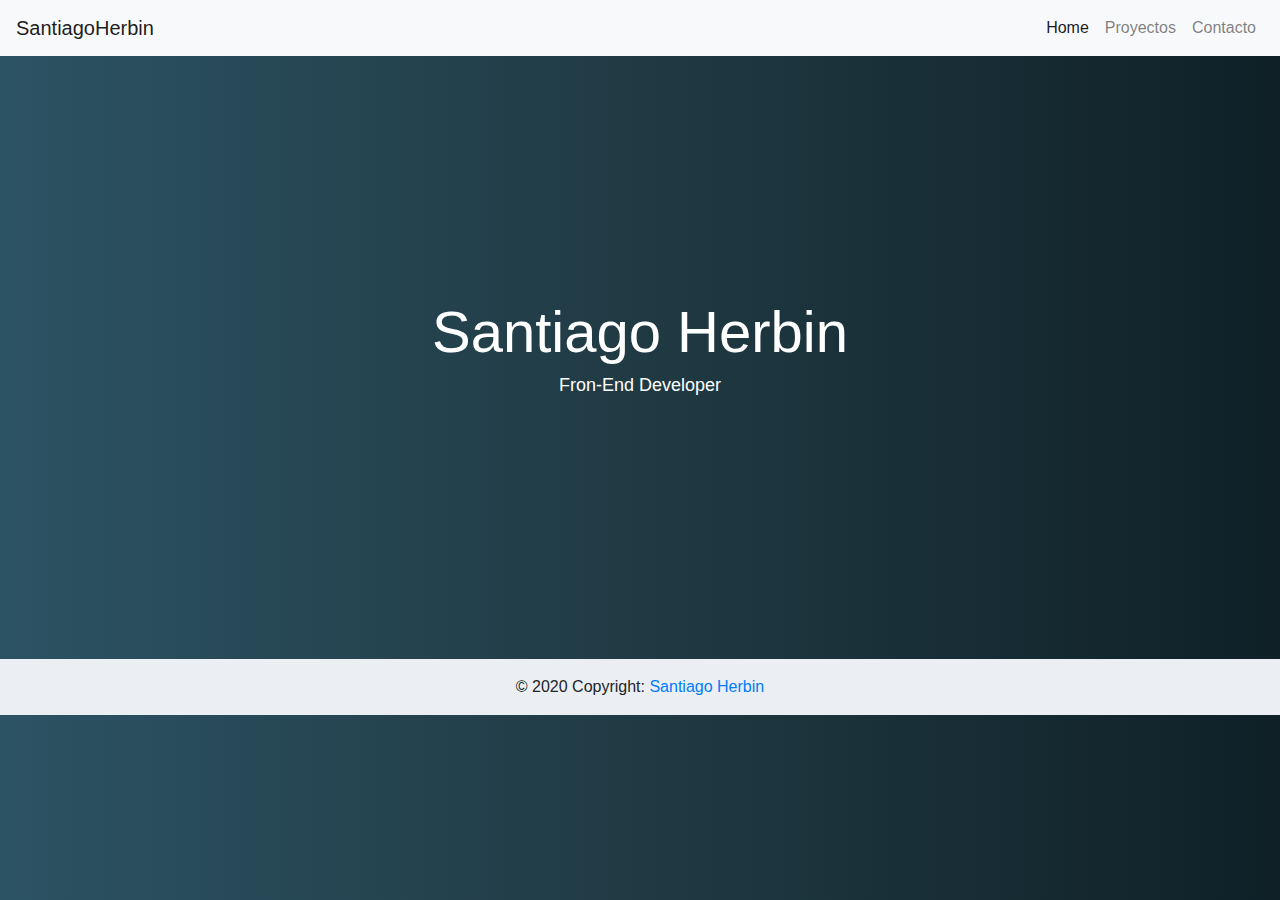
<file: index.html>
<!DOCTYPE html>
<html lang="es">

<head>
    <meta charset="UTF-8">
    <meta name="viewport" content="width=device-width, initial-scale=1.0">
    <title>Santiago Herbin | Home</title>
    <link rel="stylesheet" href="estilos.css">
    <!--BOOTSTRAP 4-->
    <link rel="stylesheet" href="https://stackpath.bootstrapcdn.com/bootstrap/4.4.1/css/bootstrap.min.css" integrity="sha384-Vkoo8x4CGsO3+Hhxv8T/Q5PaXtkKtu6ug5TOeNV6gBiFeWPGFN9MuhOf23Q9Ifjh" crossorigin="anonymous">
    <link rel="icon" type="image/png" href="img/icono.png" />
</head>

<body>
    <div class="contenedor">
        <div class="navegacion">
            <nav class="navbar navbar-expand-lg navbar-light bg-light">
                <a class="navbar-brand" href="#">SantiagoHerbin</a>
                <button class="navbar-toggler" type="button" data-toggle="collapse" data-target="#navbarNav" aria-controls="navbarNav" aria-expanded="false" aria-label="Toggle navigation">
                    <span class="navbar-toggler-icon"></span>
                </button>
                <div class="collapse navbar-collapse" id="navbarNav">
                    <ul class="navbar-nav ml-auto">
                        <li class="nav-item active">
                            <a class="nav-link" href="#">Home <span class="sr-only">(current)</span></a>
                        </li>
                        <li class="nav-item">
                            <a class="nav-link" href="pags/proyectos.html">Proyectos</a>
                        </li>
                        <li class="nav-item">
                            <a class="nav-link" href="pags/contacto.html">Contacto</a>
                        </li>
                    </ul>
                </div>
            </nav>
        </div>
        <div class="main">
            <div class="titulo">
                <h1>Santiago Herbin</h1>
                <h3>Fron-End Developer</h3>
                <h3></h3>
            </div>
        </div>
        <div class="footer">
            <!-- Footer -->
            <footer class="page-footer font-small blue">

                <!-- Copyright -->
                <div class="footer-copyright text-center py-3">© 2020 Copyright:
                    <a href="https://mdbootstrap.com/"> Santiago Herbin</a>
                </div>
                <!-- Copyright -->

            </footer>
            <!-- Footer -->

        </div>

    </div>
</body>

</html>
</file>
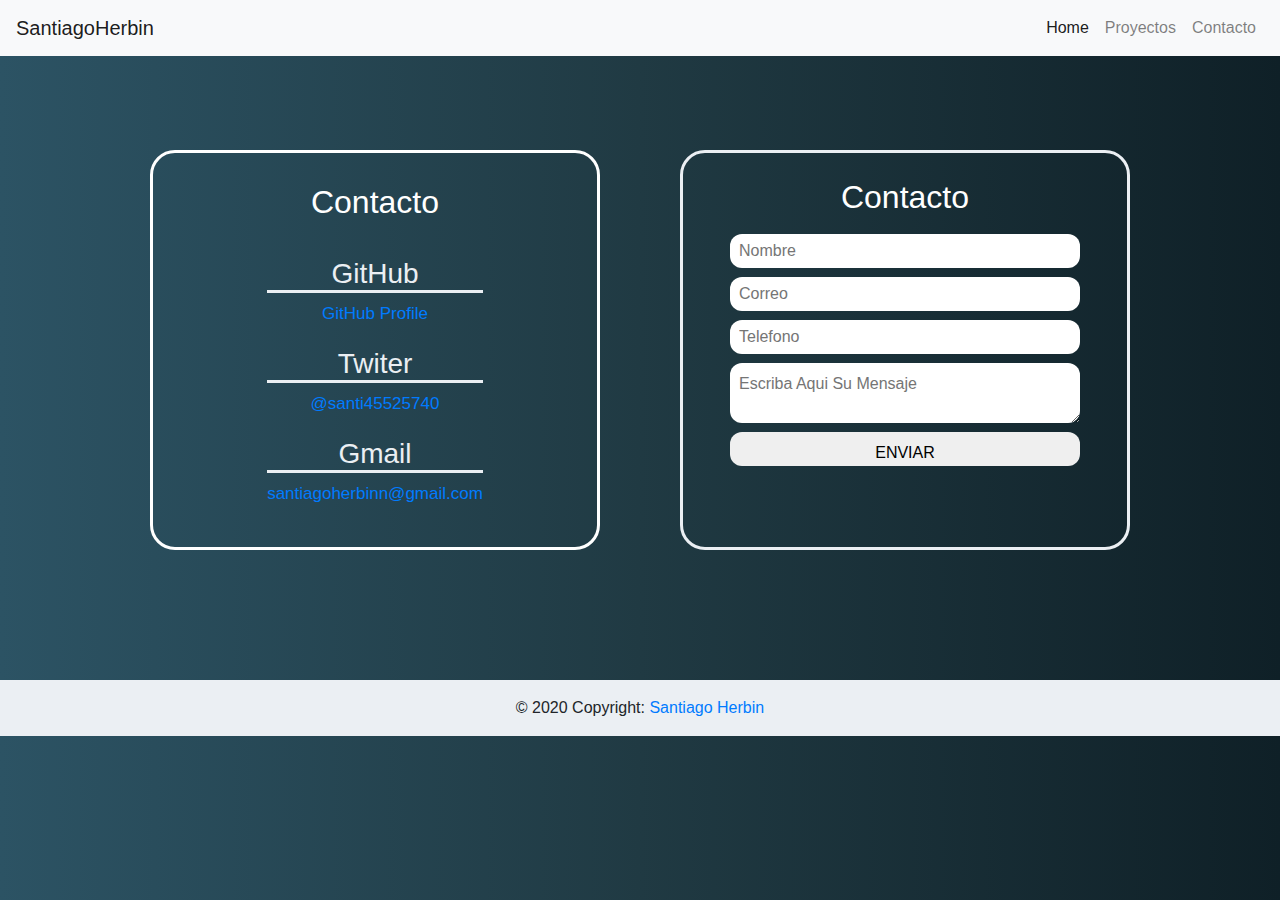
<file: pags/contacto.html>
<!DOCTYPE html>
<html lang="es">

<head>
    <meta charset="UTF-8">
    <meta name="viewport" content="width=device-width, initial-scale=1.0">
    <title>Santiago Herbin | Contacto</title>
    <link rel="stylesheet" href="contacto.css">
    <!-- BOOTSTRAP 4 -->
    <link rel="stylesheet" href="https://stackpath.bootstrapcdn.com/bootstrap/4.4.1/css/bootstrap.min.css" integrity="sha384-Vkoo8x4CGsO3+Hhxv8T/Q5PaXtkKtu6ug5TOeNV6gBiFeWPGFN9MuhOf23Q9Ifjh" crossorigin="anonymous">
    <link rel="icon" type="image/png" href="../img/icono.png" />
</head>

<body>
    <div class="contenedor">
        <div class="navegacion">
            <nav class="navbar navbar-expand-lg navbar-light bg-light">
                <a class="navbar-brand" href="../index.html">SantiagoHerbin</a>
                <button class="navbar-toggler" type="button" data-toggle="collapse" data-target="#navbarNav" aria-controls="navbarNav" aria-expanded="false" aria-label="Toggle navigation">
                    <span class="navbar-toggler-icon"></span>
                </button>
                <div class="collapse navbar-collapse" id="navbarNav">
                    <ul class="navbar-nav ml-auto">
                        <li class="nav-item active">
                            <a class="nav-link" href="../index.html">Home <span class="sr-only">(current)</span></a>
                        </li>
                        <li class="nav-item">
                            <a class="nav-link" href="proyectos.html">Proyectos</a>
                        </li>
                        <li class="nav-item">
                            <a class="nav-link" href="#">Contacto</a>
                        </li>
                    </ul>
                </div>
            </nav>
        </div>
        <div class="main">
            <div class="redes">
                <h2>Contacto</h2>
                <div class="cont-redes">
                    <div class="red">
                        <h3>GitHub</h3>
                        <a href="https://github.com/SantiHerbin">GitHub Profile</a>
                    </div>
                    <div class="red">
                        <h3>Twiter</h3>
                        <a href="https://twitter.com/santi45525740">@santi45525740</a>
                    </div>
                    <div class="red">
                        <h3>Gmail</h3>
                        <a href="">santiagoherbinn@gmail.com</a>
                    </div>
                </div>
            </div>
            <div class="contacto">
                <form action="" method="POST">
                    <h2>Contacto</h2>
                    <input type="text" name="nombre" placeholder="Nombre" required>
                    <input type="text" name="correo" placeholder="Correo" required>
                    <input type="text" name="telefono" placeholder="Telefono" required>
                    <textarea name="mensaje" placeholder="Escriba Aqui Su Mensaje" required></textarea>
                    <input type="submit" value="ENVIAR" id="boton">
                </form>
            </div>

        </div>
        <div class="footer">
            <!-- Footer -->
            <footer class="page-footer font-small blue">

                <!-- Copyright -->
                <div class="footer-copyright text-center py-3">© 2020 Copyright:
                    <a href="https://mdbootstrap.com/"> Santiago Herbin</a>
                </div>
                <!-- Copyright -->

            </footer>
            <!-- Footer -->

        </div>





</body>

</html>
</file>
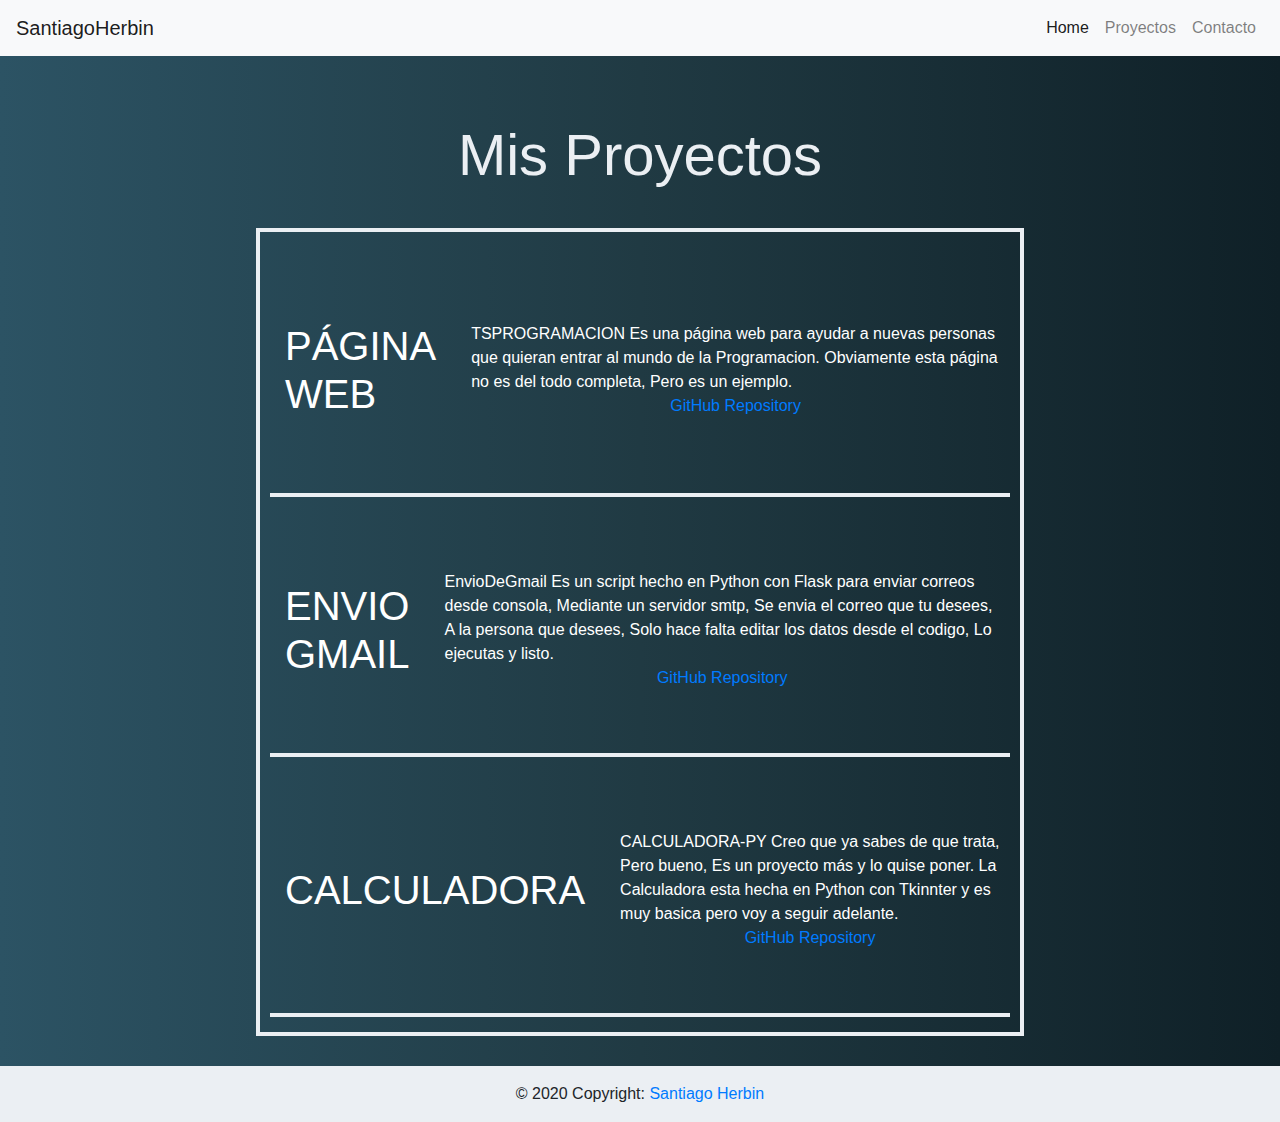
<file: pags/proyectos.html>
<!DOCTYPE html>
<html lang="es">

<head>
    <meta charset="UTF-8">
    <meta name="viewport" content="width=device-width, initial-scale=1.0">
    <title>Santiago Herbin | Proyectos</title>
    <link rel="stylesheet" href="proyectos.css">
    <!--BOOTSTRAP 4-->
    <link rel="stylesheet" href="https://stackpath.bootstrapcdn.com/bootstrap/4.4.1/css/bootstrap.min.css" integrity="sha384-Vkoo8x4CGsO3+Hhxv8T/Q5PaXtkKtu6ug5TOeNV6gBiFeWPGFN9MuhOf23Q9Ifjh" crossorigin="anonymous">
    <link rel="icon" type="image/png" href="../img/icono.png" />
</head>

<body>
    <div class="contenedor">
        <div class="navegacion">
            <nav class="navbar navbar-expand-lg navbar-light bg-light">
                <a class="navbar-brand" href="../index.html">SantiagoHerbin</a>
                <button class="navbar-toggler" type="button" data-toggle="collapse" data-target="#navbarNav" aria-controls="navbarNav" aria-expanded="false" aria-label="Toggle navigation">
                    <span class="navbar-toggler-icon"></span>
                </button>
                <div class="collapse navbar-collapse" id="navbarNav">
                    <ul class="navbar-nav ml-auto">
                        <li class="nav-item active">
                            <a class="nav-link" href="../index.html">Home <span class="sr-only">(current)</span></a>
                        </li>
                        <li class="nav-item">
                            <a class="nav-link" href="#">Proyectos</a>
                        </li>
                        <li class="nav-item">
                            <a class="nav-link" href="contacto.html">Contacto</a>
                        </li>
                    </ul>
                </div>
            </nav>
        </div>
        <div class="main">
            <div class="titulo">
                <h1>Mis Proyectos</h1>
            </div>
            <div class="proyectos">
                <div class="proyecto">
                    <h1>PÁGINA<br> WEB
                    </h1>
                    <p>TSPROGRAMACION Es una página web para ayudar a nuevas personas que quieran entrar al mundo de la Programacion. Obviamente esta página no es del todo completa, Pero es un ejemplo. <br>
                        <a href="https://github.com/SantiHerbin/TSProgramacionfull.git" target="_blank">GitHub Repository</a>
                    </p>

                </div>
                <div class="proyecto">
                    <h1>ENVIO<br> GMAIL
                    </h1>
                    <p>EnvioDeGmail Es un script hecho en Python con Flask para enviar correos desde consola, Mediante un servidor smtp, Se envia el correo que tu desees, A la persona que desees, Solo hace falta editar los datos desde el codigo, Lo ejecutas
                        y listo. <br>
                        <a href="https://github.com/SantiHerbin/EnvioDeGMAIL.git" target="_blank">GitHub Repository</a>
                    </p>

                </div>
                <div class="proyecto">
                    <h1>CALCULADORA</h1>
                    <p>CALCULADORA-PY Creo que ya sabes de que trata, Pero bueno, Es un proyecto más y lo quise poner. La Calculadora esta hecha en Python con Tkinnter y es muy basica pero voy a seguir adelante.<br>
                        <a href="https://github.com/SantiHerbin/Calculadora.git" target="_blank">GitHub Repository</a>
                    </p>
                </div>

            </div>
        </div>
        <div class="footer">
            <!-- Footer -->
            <footer class="page-footer font-small blue">

                <!-- Copyright -->
                <div class="footer-copyright text-center py-3">© 2020 Copyright:
                    <a href="https://mdbootstrap.com/"> Santiago Herbin</a>
                </div>
                <!-- Copyright -->

            </footer>
            <!-- Footer -->

        </div>

    </div>
</body>

</html>
</file>
<file: estilos.css>
*{
    margin: 0;
    padding: 0;
}

body{
    background: #0F2027;  /* fallback for old browsers */
    background: -webkit-linear-gradient(to right, #2C5364, #203A43, #0F2027);  /* Chrome 10-25, Safari 5.1-6 */
    background: linear-gradient(to right, #2C5364, #203A43, #0F2027); /* W3C, IE 10+/ Edge, Firefox 16+, Chrome 26+, Opera 12+, Safari 7+ */

}

.navegacion{
    height: 50px;
}

.main{
    display: flex;
    flex-direction: column;
    height: 609px;
    justify-content: center;
    align-items: center;
}
    .titulo{
        display: flex;
        flex-direction: column;
        align-items: center;
        justify-content: center;
        height: 150px;
        width: 500px;
    }
            .titulo h1{
                font-family: 'Arimo', sans-serif;
                font-size: 58px;
                color: white;
            }
            .titulo h3{
                font-family: 'Arimo', sans-serif;
                font-size: 18px;
                color: white;
            }

.footer{
    background-color: #EBEFF3;
}
</file>
<file: pags/contacto.css>
* {
    margin: 0;
    padding: 0;
}

body {
    background: #0F2027;
    /* fallback for old browsers */
    background: -webkit-linear-gradient(to right, #2C5364, #203A43, #0F2027);
    /* Chrome 10-25, Safari 5.1-6 */
    background: linear-gradient(to right, #2C5364, #203A43, #0F2027);
    /* W3C, IE 10+/ Edge, Firefox 16+, Chrome 26+, Opera 12+, Safari 7+ */
}

.navegacion {
    height: 50px;
}

.main {
    display: flex;
    height: auto;
    align-items: center;
    justify-content: center;
}

.redes {
    display: flex;
    flex-direction: column;
    justify-content: center;
    align-items: center;
    width: 450px;
    height: 400px;
    margin: 100px 80px 100px 0px;
    border: 3px solid #fff;
    border-radius: 25px;
}

.cont-redes {
    margin-top: 20px;
}

.redes h2 {
    color: #fff;
    margin-bottom: 5px;
}

.red {
    margin-bottom: 20px;
}

.red a {
    display: flex;
    flex-direction: column;
    font-size: 17px;
    text-align: center;
}

.red h3 {
    text-align: center;
    border-bottom: solid 3px #EBEFF3;
    color: #EBEFF3;
}

.contacto {
    display: flex;
    flex-direction: column;
    align-items: center;
    width: 450px;
    height: 400px;
    border: solid 3px #EBEFF3;
    padding: 15px;
    border-radius: 25px;
}

form {
    display: flex;
    flex-direction: column;
    width: 350px;
    text-align: center;
}

h2 {
    color: #fff;
    padding: 10px;
}

form input {
    margin-bottom: 9px;
    border-radius: 12px;
    border: none;
    height: 34px;
    padding: 9px;
}

form textarea {
    margin-bottom: 9px;
    border-radius: 12px;
    border: none;
    height: 60px;
    padding: 9px;
}

.footer {
    background-color: #EBEFF3;
    width: 100%;
    margin-top: 30px;
}
</file>
<file: pags/proyectos.css>
* {
    margin: 0;
    padding: 0;
}

body {
    background: #0F2027;
    /* fallback for old browsers */
    background: -webkit-linear-gradient(to right, #2C5364, #203A43, #0F2027);
    /* Chrome 10-25, Safari 5.1-6 */
    background: linear-gradient(to right, #2C5364, #203A43, #0F2027);
    /* W3C, IE 10+/ Edge, Firefox 16+, Chrome 26+, Opera 12+, Safari 7+ */
}

.navegacion {
    height: 50px;
}

.main {
    display: flex;
    flex-direction: column;
    height: auto;
    align-items: center;
}

.titulo {
    display: flex;
    flex-direction: column;
    margin-top: 70px;
}

.titulo h1 {
    font-family: 'Arimo', sans-serif;
    font-size: 58px;
    color: #EBEFF3;
}

.proyectos {
    display: flex;
    flex-direction: column;
    padding: 10px 10px;
    width: 60%;
    height: auto;
    margin-top: 30px;
    margin-bottom: 30px;
    border: solid 4px #EBEFF3;
}

.proyecto {
    width: 100%;
    height: 250px;
    margin: 5px 0px 5px 0px;
    display: flex;
    border-bottom: solid 4px #EBEFF3;
}

.proyecto p {
    color: white;
    display: flex;
    justify-content: center;
    align-items: center;
    flex-direction: column;
    margin: 0px 10px 0px 0px;
}

.proyecto h1 {
    color: white;
    font-family: Arial, Helvetica, sans-serif;
    margin: 15px;
    margin-right: 35px;
    display: flex;
    justify-content: center;
    align-items: center;
}

.footer {
    background-color: #EBEFF3;
}
</file>
